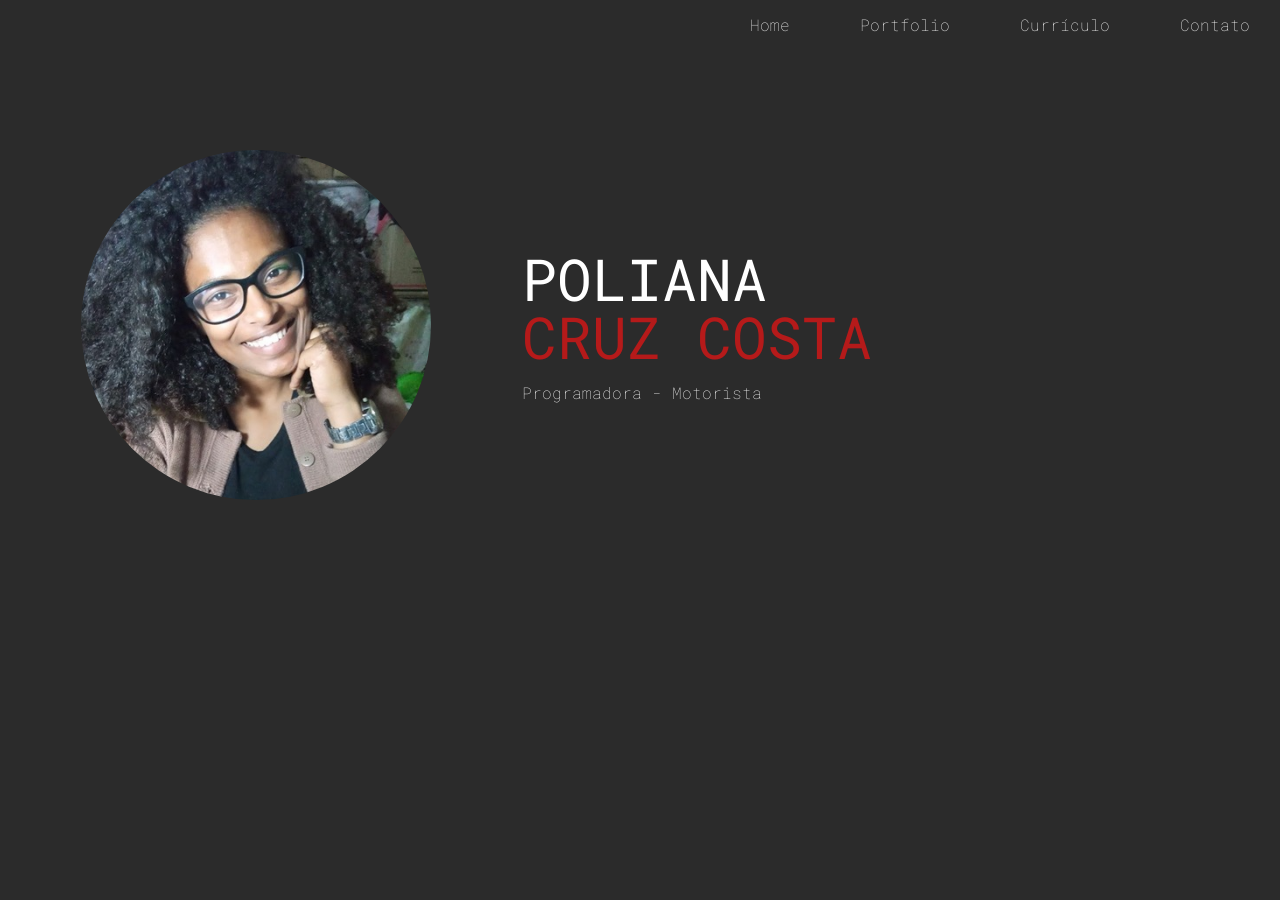
<file: index.html>
<!DOCTYPE html>

<html>

	<head>
		<title>Poliana Cruz Costa - Portfolio Online</title>

		<meta charset="utf-8">
		<link rel="stylesheet" href="css/styles.css">
		<link rel="preconnect" href="https://fonts.googleapis.com">
		<link rel="preconnect" href="https://fonts.gstatic.com" crossorigin>
		<link href="https://fonts.googleapis.com/css2?family=Roboto+Mono:ital,wght@0,100..700;1,100..700&display=swap" rel="stylesheet">
		<script type = "text/javascript" src="js/scripts.js"></script>
		<meta name="viewport" content="width=device-width, initial-scale=1.0">

	</head>


	<body>

			<div id = "navigation" class = "navigation">
				<ul>
					<li><a href = "index.html">Home</a></li>
					<li><a href = "portfolio.html">Portfolio</a></li>
					<li><a href = "curriculo.html">Currículo</a></li>
					<li><a href = "contato.html">Contato</a></li>
					<li id = "threeline-icon" class = "threeline-icon" onclick="openNav()">&#9776;</li>
				</ul>
			</div>

			<div class = "capa">
				<div class = "profile-image">
					<img src="img/poliana-profile.jpg" alt="Foto de Poliana Costa" class="profile-image">
				</div>
				
				<div class = "profile-title">
					<h1>Poliana <span> Cruz Costa</span></h1>
					<h2>Programadora - Motorista</h2>
				</div>
				
			</div>


		

	</body>

</html>
</file>
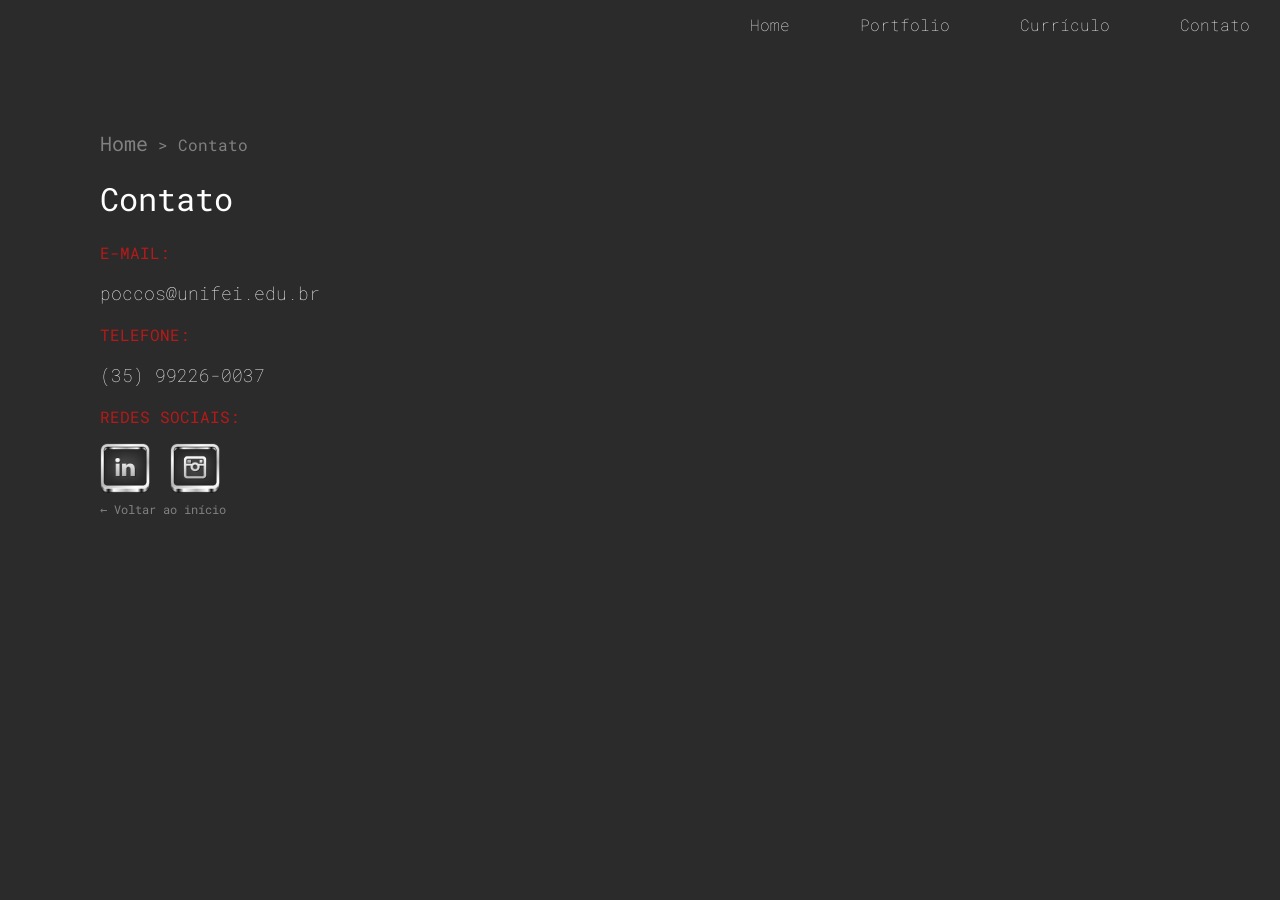
<file: contato.html>
<!DOCTYPE html>

<html>

	<head>
		<title>Contato - Poliana Cruz Costa</title>

		<meta charset="utf-8">
		<link rel="stylesheet" href="css/styles.css">
		<link rel="preconnect" href="https://fonts.googleapis.com">
		<link rel="preconnect" href="https://fonts.gstatic.com" crossorigin>
		<link href="https://fonts.googleapis.com/css2?family=Roboto+Mono:ital,wght@0,100..700;1,100..700&display=swap" rel="stylesheet">
		<script type = "text/javascript" src="js/scripts.js"></script>
		<meta name="viewport" content="width=device-width, initial-scale=1.0">

	</head>


	<body>

			<div id = "navigation" class = "navigation">
				<ul>
					<li><a href = "index.html">Home</a></li>
					<li><a href = "portfolio.html">Portfolio</a></li>
					<li><a href = "curriculo.html">Currículo</a></li>
					<li><a href = "contato.html">Contato</a></li>
					<li id = "threeline-icon" class = "threeline-icon" onclick="openNav()">&#9776;</li>
				</ul>
			</div>
					
			<div class = "main">
				
				
				<ul class = caminho>
					<li><a href = "index.html">Home</a></li>
					<li>></li>
					<li>Contato</li>
				</ul>

				<h1>Contato</h1>
			

				<h3>E-mail:</h3>
				<p>poccos@unifei.edu.br</p>

				<h3>Telefone:</h3>
				<p>(35) 99226-0037</p>

				<h3>Redes Sociais:</h3>
				<a href = "https://www.linkedin.com/in/poccos/" target = "_blank"><img class="social-img" src="img/linkedIn.png" alt="Link para linkedIn"></a>
				<a href = "https://www.instagram.com/p0cc05/" target = "_blank"><img class="social-img" src="img/instagram.png" alt="Link para instagram"></a>

				<br>
				<a class = "back-text" href="index.html">&larr; Voltar ao início</a>

			</div>	

			

	</body>

</html>
</file>
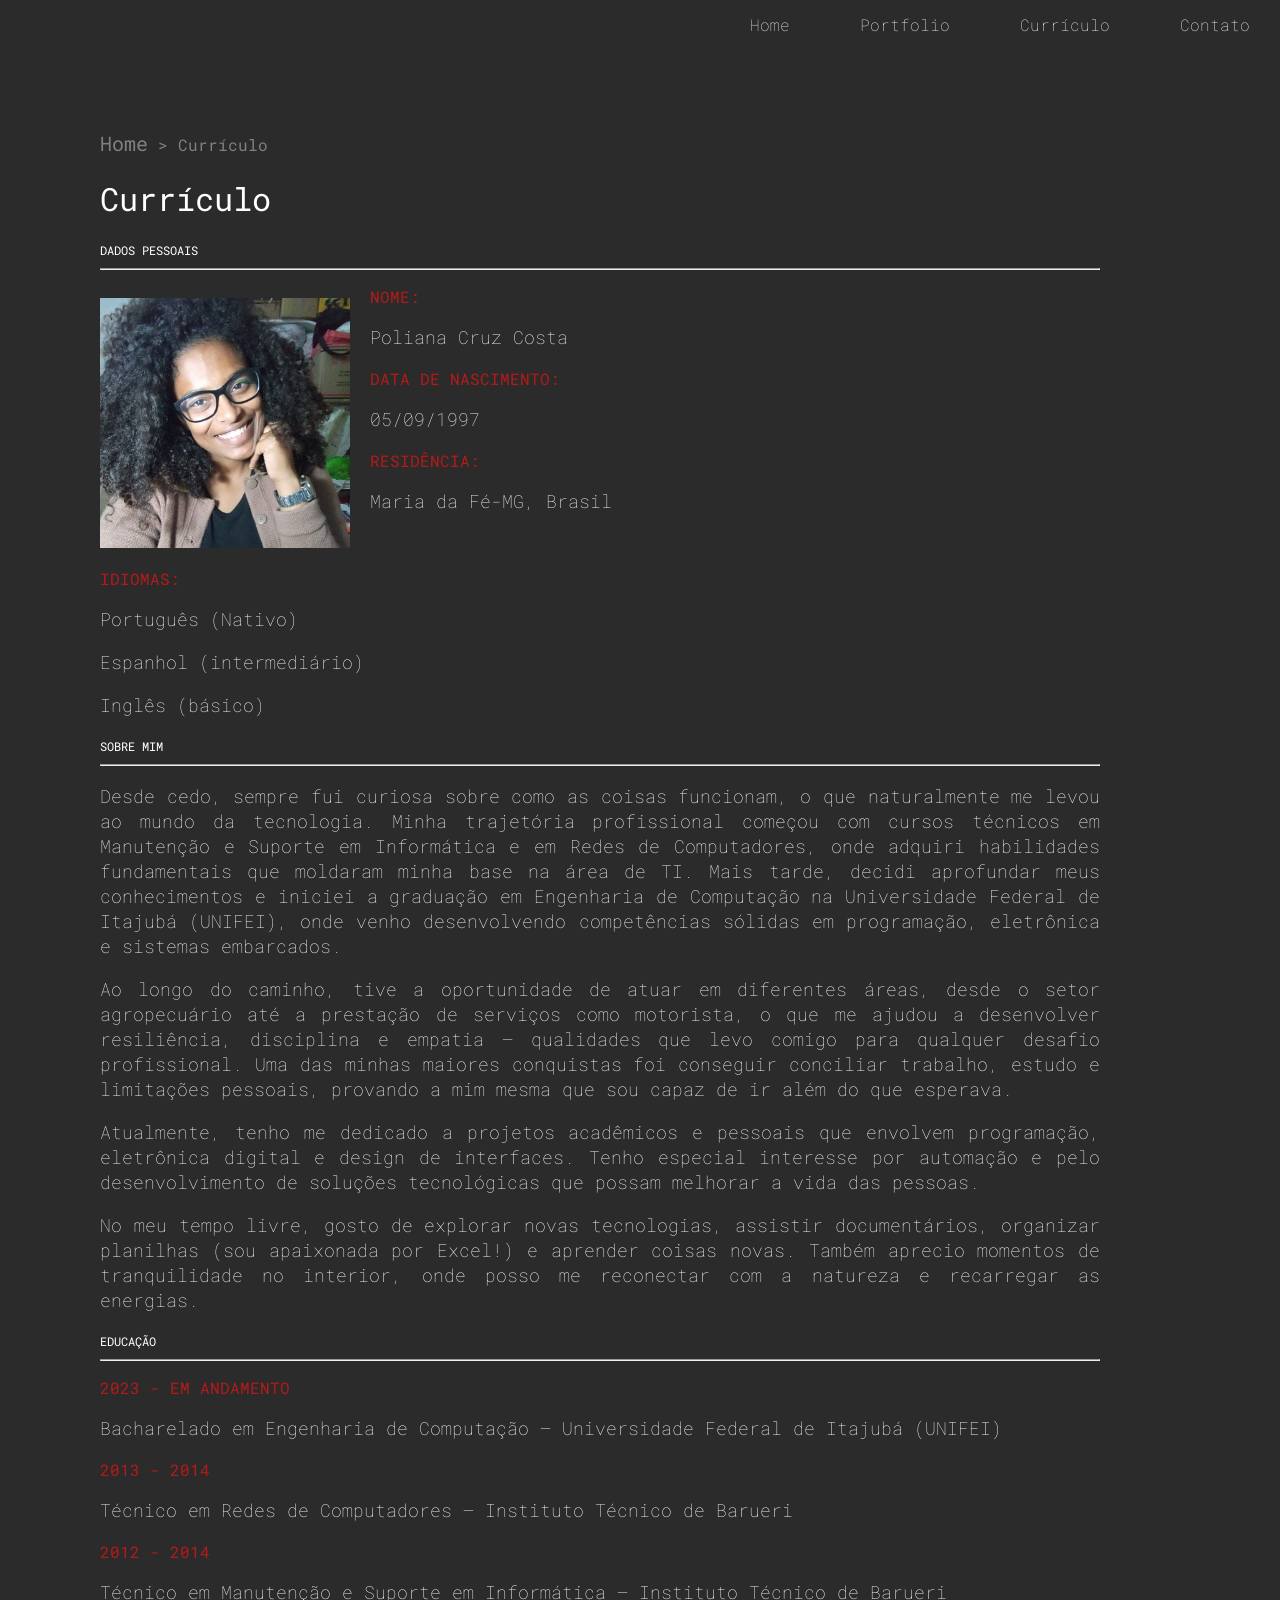
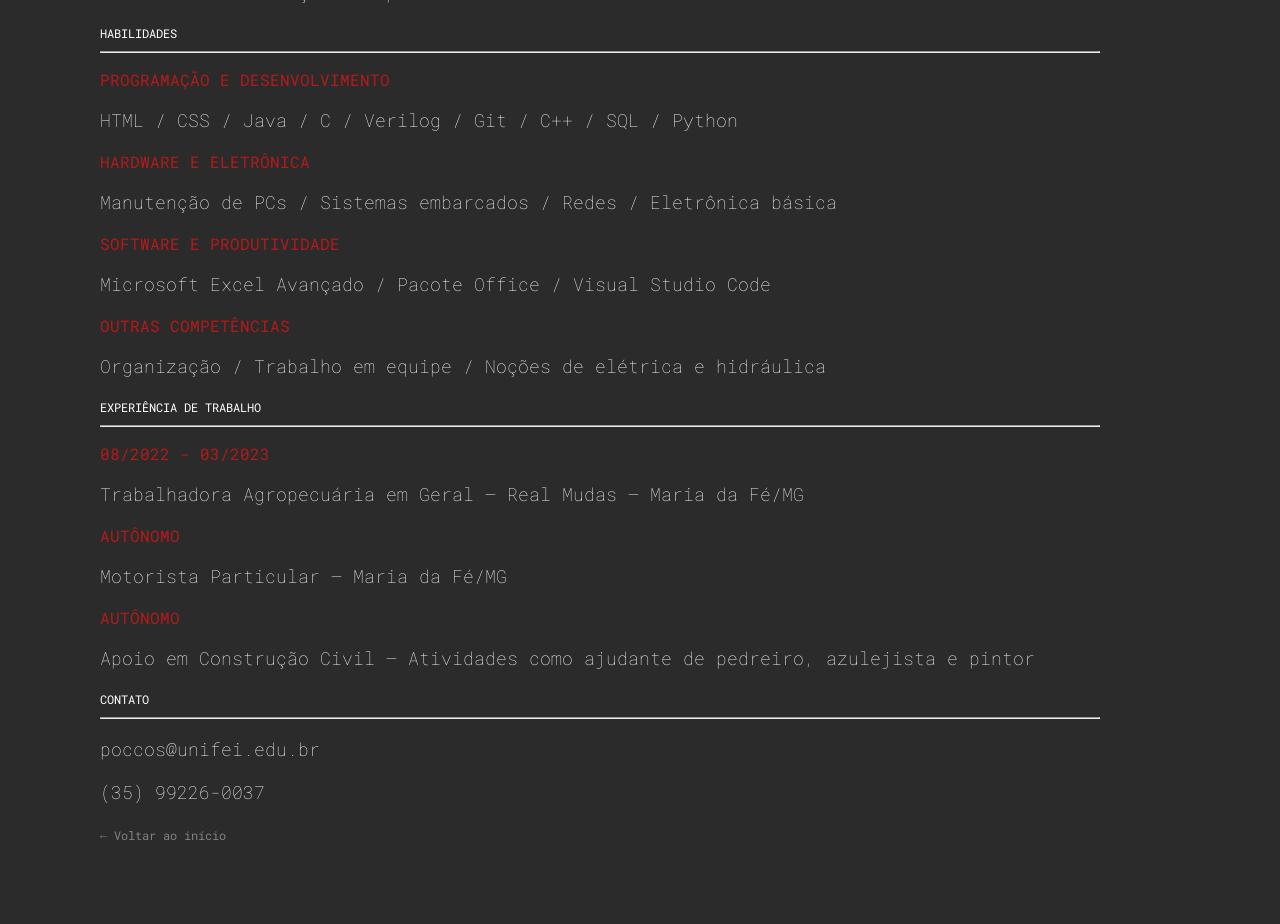
<file: curriculo.html>
<!DOCTYPE html>

<html>

	<head>
		<title>Currículo - Poliana Cruz Costa</title>

		<meta charset="utf-8">
		<link rel="stylesheet" href="css/styles.css">
		<link rel="preconnect" href="https://fonts.googleapis.com">
		<link rel="preconnect" href="https://fonts.gstatic.com" crossorigin>
		<link href="https://fonts.googleapis.com/css2?family=Roboto+Mono:ital,wght@0,100..700;1,100..700&display=swap" rel="stylesheet">
		<script type = "text/javascript" src="js/scripts.js"></script>
		<meta name="viewport" content="width=device-width, initial-scale=1.0">

	</head>


	<body>

			<div id = "navigation" class = "navigation">
				<ul>
					<li><a href = "index.html">Home</a></li>
					<li><a href = "portfolio.html">Portfolio</a></li>
					<li><a href = "curriculo.html">Currículo</a></li>
					<li><a href = "contato.html">Contato</a></li>
					<li id = "threeline-icon" class = "threeline-icon" onclick="openNav()">&#9776;</li>
				</ul>
			</div>
						
		<div class = "main">
							
			<ul class = caminho>
				<li><a href = "index.html">Home</a></li>
				<li>></li>
				<li>Currículo</li>
			</ul>

			<h1>Currículo</h1>

				
				<h2>Dados Pessoais</h2>
				<hr>
				<img class = "cv-pic" src="img/poliana-profile.jpg" alt="Foto de Poliana Costa" class="profile-image">
					<h3>Nome:</h3>

						<p>Poliana Cruz Costa</p>

					<h3>Data de Nascimento:</h3>

						<p>05/09/1997</p>

					<h3>Residência:</h3>

						<p>Maria da Fé-MG, Brasil</p>

					<h3 style = "clear: left">Idiomas:</h3>

						<p>Português (Nativo)</p>
						<p>Espanhol (intermediário)</p>
						<p>Inglês (básico)</p>
						
				
				<h2>Sobre Mim</h2>
				<hr>

						<p>Desde cedo, sempre fui curiosa sobre como as coisas funcionam, o que naturalmente me levou ao mundo da tecnologia. Minha trajetória profissional começou com cursos técnicos em Manutenção e Suporte em Informática e em Redes de Computadores, onde adquiri habilidades fundamentais que moldaram minha base na área de TI. Mais tarde, decidi aprofundar meus conhecimentos e iniciei a graduação em Engenharia de Computação na Universidade Federal de Itajubá (UNIFEI), onde venho desenvolvendo competências sólidas em programação, eletrônica e sistemas embarcados.

						<p>Ao longo do caminho, tive a oportunidade de atuar em diferentes áreas, desde o setor agropecuário até a prestação de serviços como motorista, o que me ajudou a desenvolver resiliência, disciplina e empatia — qualidades que levo comigo para qualquer desafio profissional. Uma das minhas maiores conquistas foi conseguir conciliar trabalho, estudo e limitações pessoais, provando a mim mesma que sou capaz de ir além do que esperava.</p>
							
						<p>Atualmente, tenho me dedicado a projetos acadêmicos e pessoais que envolvem programação, eletrônica digital e design de interfaces. Tenho especial interesse por automação e pelo desenvolvimento de soluções tecnológicas que possam melhorar a vida das pessoas.</p>
							
						<p>No meu tempo livre, gosto de explorar novas tecnologias, assistir documentários, organizar planilhas (sou apaixonada por Excel!) e aprender coisas novas. Também aprecio momentos de tranquilidade no interior, onde posso me reconectar com a natureza e recarregar as energias.</p>
				
					<h2>Educação</h2>
					<hr>

						<h3>2023 - Em andamento</h3>
						<p>Bacharelado em Engenharia de Computação – Universidade Federal de Itajubá (UNIFEI)</p>
					
						<h3>2013 - 2014</h3>
						<p>Técnico em Redes de Computadores – Instituto Técnico de Barueri</p>
					
						<h3>2012 - 2014</h3>
						<p>Técnico em Manutenção e Suporte em Informática – Instituto Técnico de Barueri</p>
					
					<h2>Habilidades</h2>
					<hr>
					
						<h3>Programação e Desenvolvimento</h3>
						<p>HTML / CSS / Java / C / Verilog / Git / C++ / SQL / Python</p>
					
						<h3>Hardware e Eletrônica</h3>
						<p>Manutenção de PCs / Sistemas embarcados / Redes / Eletrônica básica</p>
					
						<h3>Software e Produtividade</h3>
						<p>Microsoft Excel Avançado / Pacote Office / Visual Studio Code</p>
					
						<h3>Outras Competências</h3>
						<p>Organização / Trabalho em equipe / Noções de elétrica e hidráulica</p>
					
					<h2>Experiência de Trabalho</h2>
					<hr>
					
						<h3>08/2022 - 03/2023</h3>
						<p>Trabalhadora Agropecuária em Geral – Real Mudas – Maria da Fé/MG</p>
					
						<h3>Autônomo</h3>
						<p>Motorista Particular – Maria da Fé/MG</p>
					
						<h3>Autônomo</h3>
						<p>Apoio em Construção Civil – Atividades como ajudante de pedreiro, azulejista e pintor</p>
					
					<h2>Contato</h2>
					<hr>
					
						<p>poccos@unifei.edu.br</p>
						<p>(35) 99226-0037</p>
					


						<a class = "back-text" href="index.html">&larr; Voltar ao início</a>


		</div>

				

	</body>

</html>
</file>
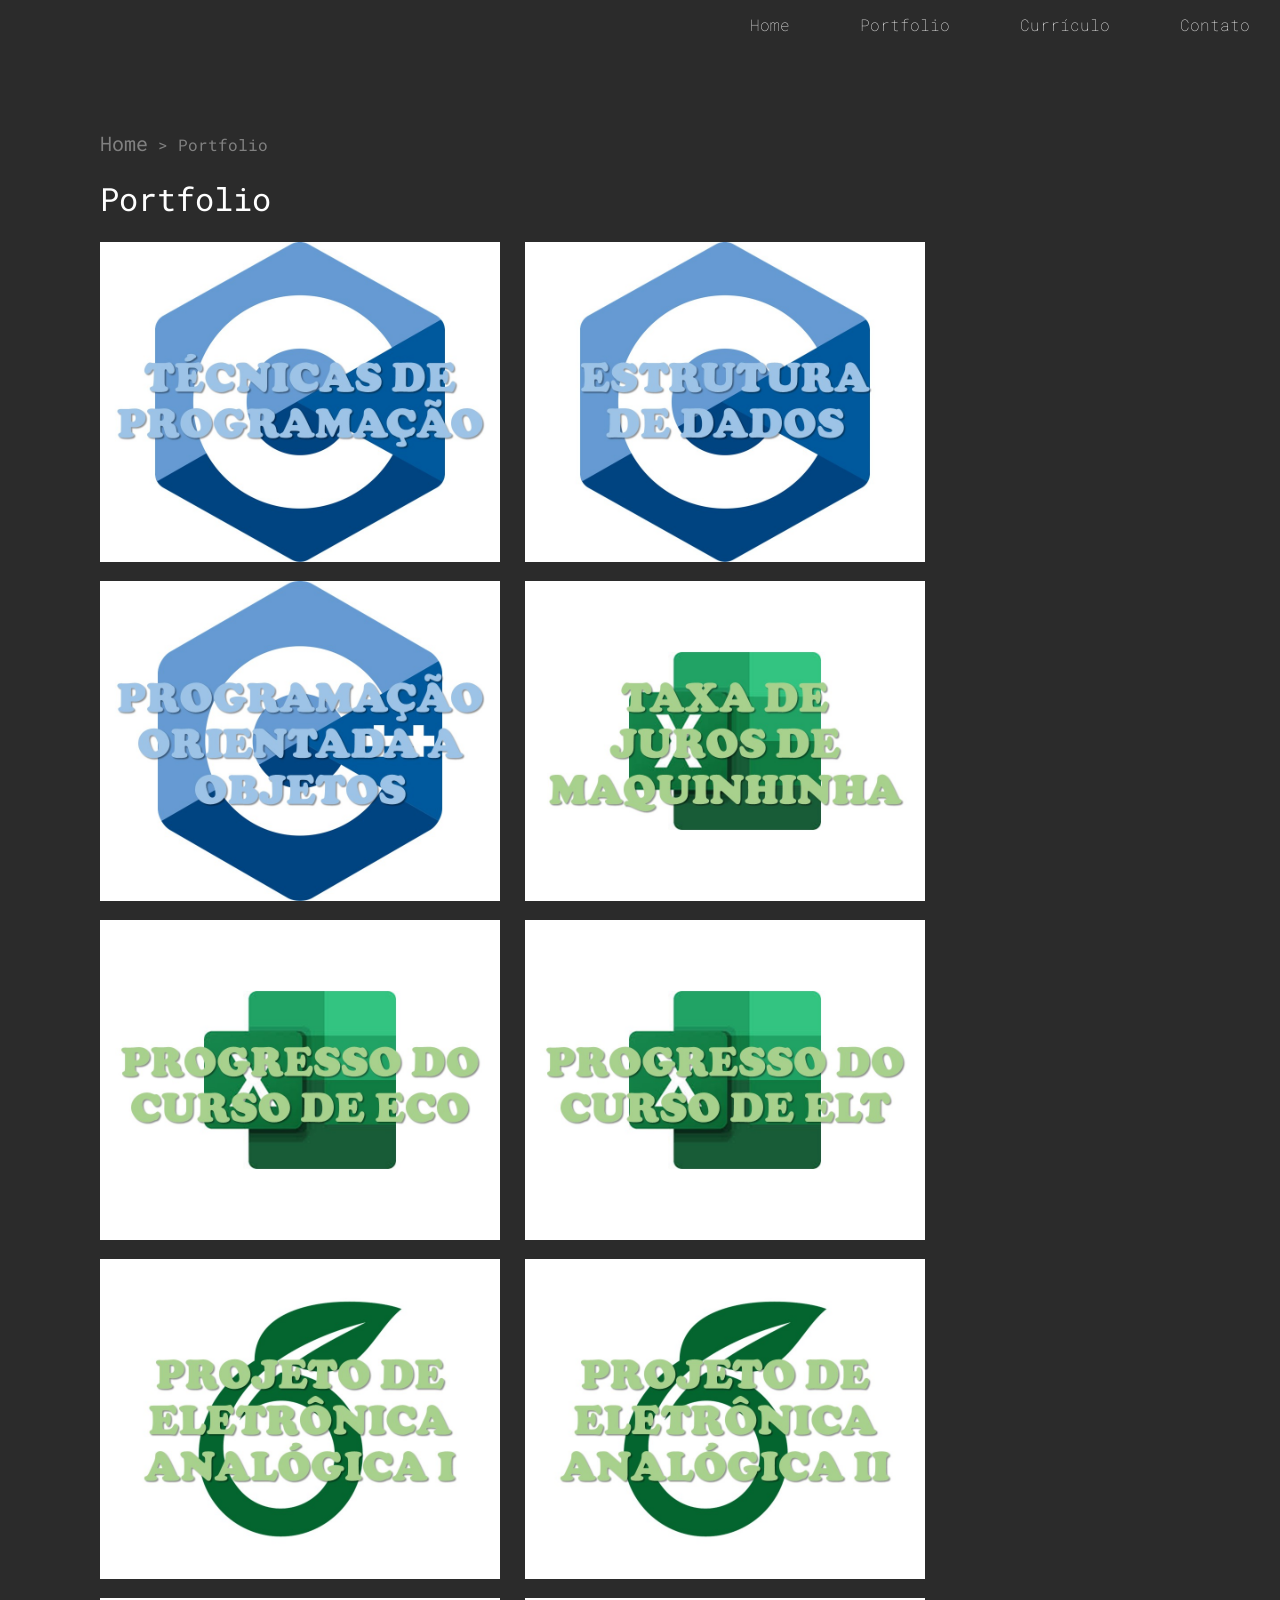
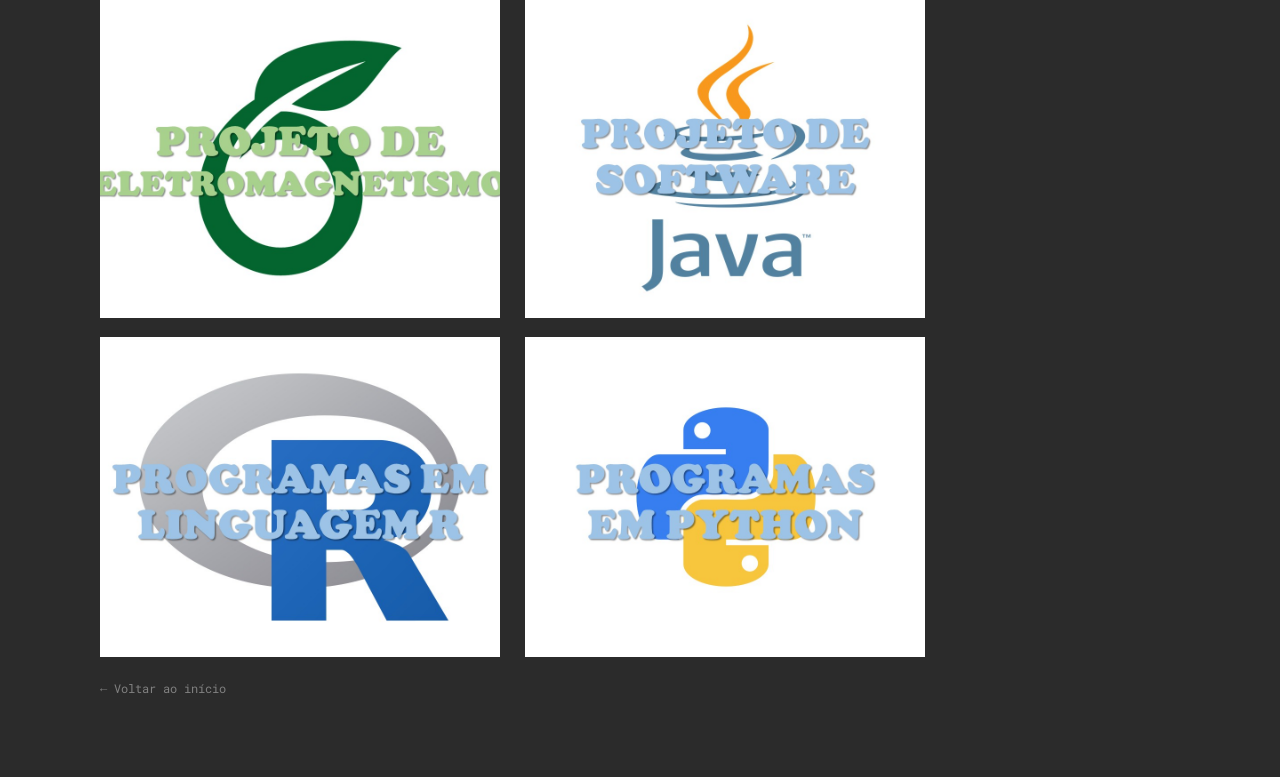
<file: portfolio.html>
<!DOCTYPE html>

<html>

	<head>
		<title>Portfolio - Poliana Cruz Costa</title>

		<meta charset="utf-8">
		<link rel="stylesheet" href="css/styles.css">
		<link rel="preconnect" href="https://fonts.googleapis.com">
		<link rel="preconnect" href="https://fonts.gstatic.com" crossorigin>
		<link href="https://fonts.googleapis.com/css2?family=Roboto+Mono:ital,wght@0,100..700;1,100..700&display=swap" rel="stylesheet">
		<script type = "text/javascript" src="js/scripts.js"></script>
		<meta name="viewport" content="width=device-width, initial-scale=1.0">

	</head>


	<body>

			<div id = "navigation" class = "navigation">
				<ul>
					<li><a href = "index.html">Home</a></li>
					<li><a href = "portfolio.html">Portfolio</a></li>
					<li><a href = "curriculo.html">Currículo</a></li>
					<li><a href = "contato.html">Contato</a></li>
					<li id = "threeline-icon" class = "threeline-icon" onclick="openNav()">&#9776;</li>
				</ul>
			</div>						
			<div class = "main">
				
				
				<ul class = "caminho">
					<li><a href = "index.html">Home</a></li>
					<li>></li>
					<li>Portfolio</li>
				</ul>

				<h1>Portfolio</h1>

				
				<div style="background-image:url('img/portfolio/1.jpg')" class="miniatura">
					<a href="https://onlinegdb.com/YXPe5wiz0u" target="_blank" title="Arquivos em C">
						<div class="blackbox">
							<div class="blackbox-text">
								<h1>ECOP11</h1>
							</div>
						</div>
					</a>
				</div>
				
				<div style="background-image:url('img/portfolio/2.jpg')" class="miniatura">
					<a href="https://onlinegdb.com/z_9jRIQnq" target="_blank" title="Arquivos em C">
						<div class="blackbox">
							<div class="blackbox-text">
								<h1>ECOP02A</h1>
							</div>
						</div>
					</a>
				</div>
				
				<div style="background-image:url('img/portfolio/3.jpg')" class="miniatura">
					<a href="Portfolio/C++/Projetos_C++.zip" target="_blank" title="Projetos em C++">
						<div class="blackbox">
							<div class="blackbox-text">
								<h1>ECOP13A</h1>
							</div>
						</div>
					</a>
				</div>
				
				<div style="background-image:url('img/portfolio/4.jpg')" class="miniatura">
					<a href="Portfolio/Excel/Cartoes.xlsx" target="_blank" title="Cálculo de taxas de juros">
						<div class="blackbox">
							<div class="blackbox-text">
								<h1>Taxas de maquininha</h1>
							</div>
						</div>
					</a>
				</div>
				
				<div style="background-image:url('img/portfolio/5.jpg')" class="miniatura">
					<a href="Portfolio/Excel/Progresso ECO.xlsx" target="_blank" title="Progresso ECO">
						<div class="blackbox">
							<div class="blackbox-text">
								<h1>Progresso ECO</h1>
							</div>
						</div>
					</a>
				</div>
				
				<div style="background-image:url('img/portfolio/6.jpg')" class="miniatura">
					<a href="Portfolio/Excel/Progresso ELT.xlsx" target="_blank" title="Progresso ELT">
						<div class="blackbox">
							<div class="blackbox-text">
								<h1>Progresso ELT</h1>
							</div>
						</div>
					</a>
				</div>
				
				<div style="background-image:url('img/portfolio/7.jpg')" class="miniatura">
					<a href="https://www.overleaf.com/read/mffvfhmmdtzg#278fc9" target="_blank" title="Projeto de ELTA01A">
						<div class="blackbox">
							<div class="blackbox-text">
								<h1>ELTA01A</h1>
							</div>
						</div>
					</a>
				</div>
				
				<div style="background-image:url('img/portfolio/8.jpg')" class="miniatura">
					<a href="https://www.overleaf.com/read/cfjtdmvcvkbw#0f5b5e" target="_blank" title="Projeto de ELTA02A">
						<div class="blackbox">
							<div class="blackbox-text">
								<h1>ELTA02A</h1>
							</div>
						</div>
					</a>
				</div>
				
				<div style="background-image:url('img/portfolio/9.jpg')" class="miniatura">
					<a href="https://www.overleaf.com/read/rpbkbsctqxdr#b3deb0" target="_blank" title="Projeto de EMAG01">
						<div class="blackbox">
							<div class="blackbox-text">
								<h1>EMAG01</h1>
							</div>
						</div>
					</a>
				</div>
				
				<div style="background-image:url('img/portfolio/10.jpg')" class="miniatura">
					<a href="Portfolio/Java/Arquivos em java.zip" target="_blank" title="Arquivos em Java">
						<div class="blackbox">
							<div class="blackbox-text">
								<h1>ECOT02A</h1>
							</div>
						</div>
					</a>
				</div>
				
				<div style="background-image:url('img/portfolio/11.jpg')" class="miniatura">
					<a href="Portfolio/R/Programas em R.zip" target="_blank" title="Arquivos R">
						<div class="blackbox">
							<div class="blackbox-text">
								<h1>ECO141A</h1>
							</div>
						</div>
					</a>
				</div>
				
				<div style="background-image:url('img/portfolio/12.jpg')" class="miniatura">
					<a href="Portfolio/Python/Arquivos em python.zip" target="_blank" title="Arquivos em Python">
						<div class="blackbox">
							<div class="blackbox-text">
								<h1>ECOM07A</h1>
							</div>
						</div>
					</a>
				</div>
				
				<br>
				<a class = "back-text" href="index.html">&larr; Voltar ao início</a>

			</div>	

			

	</body>

</html>
</file>
<file: css/styles.css>
html, body {
    margin: 0;
    padding: 0;
}

body {
    background-color: #2b2b2b;
    font-family: "Roboto Mono", monospace;
    animation-name: fadeIn;
    animation-duration: 1s;
}

.navigation {
    background-color: #2b2b2b;
    color: white;
    height: 50px;
    font-weight: 100;
    animation-name: fadeInDown;
    animation-duration: 1.5s;
}

.navigation ul {
    list-style: none;
    padding-left: 0;
    margin-top: 0;
    height: 50px;
    text-align: right;
}

.navigation li {
    display: inline-block;
    padding-left: 30px;
    padding-right: 30px;
    line-height: 50px;
    font-size: 16px;
    animation-name: fadeInRight;
    animation-duration: 1.8s;
}

.navigation a {
    color: white;
    text-decoration: none;
}

.navigation a:hover {
    color: #b51a1a;
}

li.threeline-icon {
    display: none;
}

li.threeline-icon:hover {
    color:#b51a1a;
    cursor: pointer;
}


.capa {
    color: white;
    animation-name: fadeInUp;
    animation-duration: 1.5s;
}

.capa span {
    color: #b51a1a;
    display: block;
    animation-name: fadeInLeft;
    animation-duration: 2s;
}

.capa div {
    display: inline-block;
    height: 650px;
}

.profile-image {
    width: 40%;
    text-align: center;
    animation-name: profile-capa;
    animation-duration: 5s;
}

.profile-image img {
    width: 350px;
    border-radius: 350px;
    margin-top: 100px;
}

.profile-title {
    vertical-align: top;
    width: 59%;
    animation-name: title-capa;
    animation-duration: 5s;
}

.profile-title h1 {
    text-transform: uppercase;
    font-size: 58px;
    margin-top: 200px;
    font-weight: 400;
    line-height: 58px;
    animation-name: fadeInLeft;
    animation-duration: 2s;
}

.profile-title h2 {
    font-size: 16px;
    font-weight: 100;
    line-height: 25px;
    margin-top: -25px;
    animation-name: fadeInRight;
    animation-duration: 2s;
}

.main {
    padding: 80px 180px 80px 100px;
    animation-name: fadeInUp;
    animation-duration: 2s;
}

.main h1 {
    color: white;
    font-weight: normal;
    animation-name: fadeIn;
    animation-duration: 2s;
}

.main h2 {
    color: white;
    font-weight: normal;
    font-size: 12px;
    text-transform: uppercase;
    margin-top: 20px;
    animation-name: fadeInLeft;
    animation-duration: 2s;
}

.main h3 {
    color: #b51a1a;
    font-weight: normal;
    font-size: 16px;
    text-transform: uppercase;
    animation-name: fadeInRight;
    animation-duration: 2s;
}

.main p {
    font-size: 18px;
    line-height: 25px;
    font-weight: 100;
    color: white;
    text-align: justify;
    animation-name: fadeInUp;
    animation-duration: 2.2s;
}

.cv-pic {
    float: left;
    width: 250px;
    margin-top: 20px;
    margin-bottom: 20px;
    margin-right: 20px;
    animation-name: fadeInLeft;
    animation-duration: 2s;
}

.caminho {
    list-style: none;
    padding-left: 0;
    margin-top: 0;
    color: grey;
}

.caminho li {
    display: inline-block;
    animation-name: fadeInUp;
    animation-duration: 1.5s;
}

.caminho li a {
    color: grey;
    text-decoration: none;
    font-size: 20px;
}

.main a {
    color: grey;
    text-decoration: none;
    font-size: 12px;
    animation-name: fadeIn;
    animation-duration: 1.5s;
}

.social-img {
    width: 50px;
    margin-right: 10px;
    animation-name: fadeIn;
    animation-duration: 1.5s;
}

.miniatura {
    width: 400px;
    height: 320px;
    display: inline-block;
    margin-right: 15px;
    margin-bottom: 15px;
    background-size: cover;
    background-position: center;
    background-repeat: no-repeat;
    overflow: hidden;
    animation-name: fadeInUp;
    animation-duration: 1.5s;
}

.blackbox {
    width: 100%;
    height: 100%;
    background-color: black;
    opacity: 0;
    padding-top: 160px;
    transition: 1s;
}

.blackbox:hover {
    opacity: 0.8;
    transition: 1s;
}

.blackbox-text {
    text-align: center;
    margin-top: 0px;
}

.blackbox-text h1 {
    font-size: 30px;
    color: #b51a1a;
    font-weight: 600;
    text-transform: uppercase;
    margin-top: 0px;
    animation-name: fadeIn;
    animation-duration: 2s;
}

.back-text {
    color: #b51a1a;
    font-size: 30px;
    animation-name: fadeInUp;
    animation-duration: 2s;
}

/* Animações */

@keyframes profile-capa {
    0% { opacity: 0; transform: translate(0px,20px); }
    100% { opacity: 1; transform: translate(0px,0px); }
}

@keyframes title-capa {
    0% { opacity: 0; transform: translate(0px,-20px); }
    100% { opacity: 1; transform: translate(0px,0px); }
}

@keyframes fadeIn {
    from { opacity: 0; }
    to { opacity: 1; }
}

@keyframes fadeInUp {
    from { opacity: 0; transform: translateY(30px); }
    to { opacity: 1; transform: translateY(0); }
}

@keyframes fadeInLeft {
    from { opacity: 0; transform: translateX(-30px); }
    to { opacity: 1; transform: translateX(0); }
}

@keyframes fadeInRight {
    from { opacity: 0; transform: translateX(30px); }
    to { opacity: 1; transform: translateX(0); }
}

@keyframes fadeInDown {
    from { opacity: 0; transform: translateY(-30px); }
    to { opacity: 1; transform: translateY(0); }
}

@media (max-width: 1000px) {
    .navigation li{
        display: none;
    }

    .navigation li.threeline-icon{
        display: inline-block;
    }

    .profile-image{
        width: 100%;
        text-align: center;
        margin-top: 0px;
    }
    .profile-title{
        width: 100%;
        margin-top: 0px;

    }

    .capa div{
        display: block;
        height: auto;
    }

    .profile-image img{
        max-width: 80%;
        margin-top: 0px;
    }

    .profile-title h1{
        
        text-align: center;
        font-size: 30px;
        margin-top: 30px;
        margin-left: 20px;
        margin-right: 20px;
    }

    .profile-title h2{
        text-align: center;
        font-size: 12px;
        margin-top: 0px;
        margin-left: 20px;
        margin-right: 20px;
    }

    .main{
        padding: 20px 5% 40px 5%;
    }
    .main h1{
        font-size: 30px;
        margin-top: 0px;
    }  

    .main h2{
        font-size: 12px;
        margin-top: 0px;
    }
    .main h3{
        font-size: 16px;
        margin-top: 0px;
    }
    .main p{
        font-size: 18px;
        line-height: 30px;
        text-align: left;
    }
    .cv-pic{
        float: none;
        max-width: 100%;
        margin-top: 0px;
        margin-bottom: 0px;
        margin-right: 0px;
    }

    .main a{
        font-size: 12px;
    }
    .social-img{
        width: 30px;
        margin-right: 5px;
    }
    .miniatura{
        max-width: 100%;
        margin-right: 0px;
        margin-bottom: 0px;
    }
    .blackbox{
        height: 200px;
        opacity: 0.5;
    }
    .blackbox-text h1{
        font-size: 20px;
    }
    .back-text{
        font-size: 20px;
    }
    .blackbox-text{
        padding-top: 50px;
    }
    .caminho li{
        font-size: 12px;
    }
    .caminho li a{
        font-size: 12px;
    }
    .menujs{
        height: auto;

    }
    .menujs ul{
        height: auto;
        text-align: center;
        padding-right: 15%;
        padding-left: 15%;
        
    }
    .menujs li{
        display: block;
        border-bottom: solid 1px #b51a1a;
        padding: 0px;
        width: 100%;
    }
}
</file>
